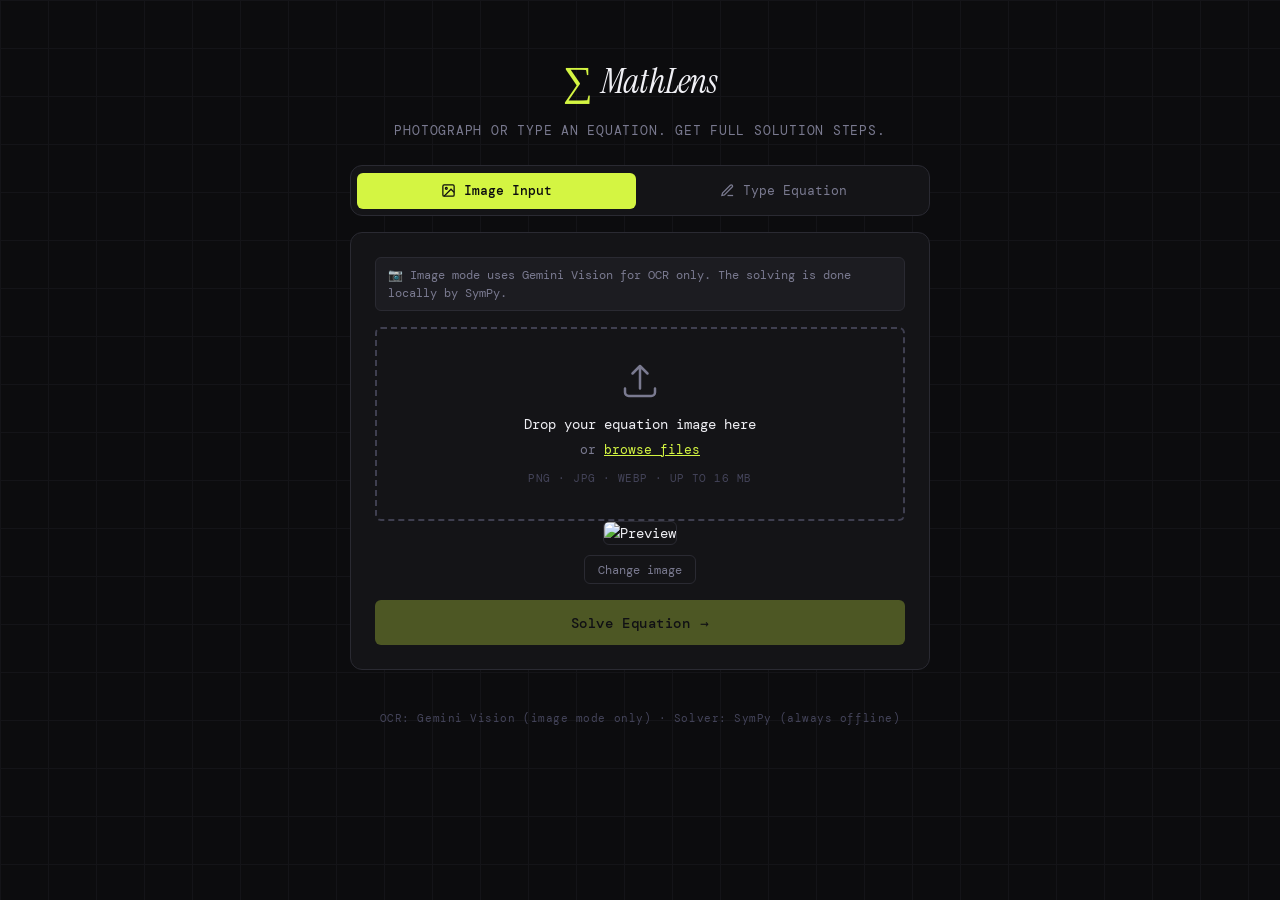
<file: templates/index.html>
<!DOCTYPE html>
<html lang="en">
<head>
  <meta charset="UTF-8" />
  <meta name="viewport" content="width=device-width, initial-scale=1.0" />
  <title>MathLens</title>
  <link rel="preconnect" href="https://fonts.googleapis.com" />
  <link rel="preconnect" href="https://fonts.gstatic.com" crossorigin />
  <link href="https://fonts.googleapis.com/css2?family=DM+Mono:wght@300;400;500&family=Instrument+Serif:ital@0;1&display=swap" rel="stylesheet" />
  <link rel="stylesheet" href="/static/style.css" />
</head>
<body>
  <div class="bg-grid"></div>

  <header class="site-header">
    <div class="logo">
      <span class="logo-symbol">∑</span>
      <span class="logo-text">MathLens</span>
    </div>
    <p class="tagline">Photograph or type an equation. Get full solution steps.</p>
  </header>

  <main class="main-content">

    <!-- Mode Toggle -->
    <div class="mode-toggle">
      <button class="mode-btn active" id="modeImage" onclick="switchMode('image')">
        <svg viewBox="0 0 24 24" fill="none" stroke="currentColor" stroke-width="2">
          <rect x="3" y="3" width="18" height="18" rx="2"/>
          <circle cx="8.5" cy="8.5" r="1.5"/>
          <path d="M21 15l-5-5L5 21"/>
        </svg>
        Image Input
      </button>
      <button class="mode-btn" id="modeText" onclick="switchMode('text')">
        <svg viewBox="0 0 24 24" fill="none" stroke="currentColor" stroke-width="2">
          <path d="M12 20h9"/>
          <path d="M16.5 3.5a2.121 2.121 0 013 3L7 19l-4 1 1-4L16.5 3.5z"/>
        </svg>
        Type Equation
      </button>
    </div>

    <!-- IMAGE INPUT CARD -->
    <section class="card" id="imageCard">
      <p class="card-note">📷 Image mode uses Gemini Vision for OCR only. The solving is done locally by SymPy.</p>

      <div class="drop-zone" id="dropZone" role="button" tabindex="0">
        <div class="drop-icon">
          <svg viewBox="0 0 24 24" fill="none" stroke="currentColor" stroke-width="1.5">
            <path stroke-linecap="round" stroke-linejoin="round"
              d="M3 16.5v2.25A2.25 2.25 0 005.25 21h13.5A2.25 2.25 0 0021 18.75V16.5m-13.5-9L12 3m0 0l4.5 4.5M12 3v13.5"/>
          </svg>
        </div>
        <p class="drop-primary">Drop your equation image here</p>
        <p class="drop-secondary">or <span class="link-look">browse files</span></p>
        <p class="drop-hint">PNG · JPG · WEBP · up to 16 MB</p>
        <input type="file" id="fileInput" accept="image/*" hidden />
      </div>

      <div class="preview-wrap" id="previewWrap" hidden>
        <img id="previewImg" alt="Preview" />
        <button class="btn-ghost" id="changeBtn">Change image</button>
      </div>

      <button class="btn-solve" id="solveBtnImage" disabled>
        <span class="btn-label">Solve Equation</span>
        <span class="btn-icon">→</span>
      </button>
    </section>

    <!-- TEXT INPUT CARD -->
    <section class="card" id="textCard" hidden>

      <p class="card-note">⌨️ Text mode is fully offline — no API used. SymPy solves everything locally.</p>

      <!-- Symbol Keyboard -->
      <div class="sym-keyboard">

        <div class="sym-group">
          <span class="sym-label">Calculus</span>
          <div class="sym-row">
            <button class="sym-btn" data-insert="integrate(" title="Integral">∫</button>
            <button class="sym-btn" data-insert="diff(" title="Derivative">d/dx</button>
            <button class="sym-btn" data-insert="limit(" title="Limit">lim</button>
            <button class="sym-btn" data-insert="Sum(" title="Summation">Σ</button>
            <button class="sym-btn" data-insert="Product(" title="Product">∏</button>
          </div>
        </div>

        <div class="sym-group">
          <span class="sym-label">Powers &amp; Roots</span>
          <div class="sym-row">
            <button class="sym-btn" data-insert="**2" title="Square">x²</button>
            <button class="sym-btn" data-insert="**3" title="Cube">x³</button>
            <button class="sym-btn" data-insert="**(" title="Power">xⁿ</button>
            <button class="sym-btn" data-insert="sqrt(" title="Square root">√</button>
            <button class="sym-btn" data-insert="cbrt(" title="Cube root">∛</button>
          </div>
        </div>

        <div class="sym-group">
          <span class="sym-label">Brackets</span>
          <div class="sym-row">
            <button class="sym-btn" data-insert="(">(</button>
            <button class="sym-btn" data-insert=")">)</button>
            <button class="sym-btn" data-insert="[">[</button>
            <button class="sym-btn" data-insert="]">]</button>
            <button class="sym-btn" data-insert="/">/</button>
            <button class="sym-btn" data-insert="Abs(" title="Absolute">|x|</button>
          </div>
        </div>

        <div class="sym-group">
          <span class="sym-label">Trig &amp; Log</span>
          <div class="sym-row">
            <button class="sym-btn" data-insert="sin(">sin</button>
            <button class="sym-btn" data-insert="cos(">cos</button>
            <button class="sym-btn" data-insert="tan(">tan</button>
            <button class="sym-btn" data-insert="log(">log</button>
            <button class="sym-btn" data-insert="ln(">ln</button>
            <button class="sym-btn" data-insert="exp(">eˣ</button>
          </div>
        </div>

        <div class="sym-group">
          <span class="sym-label">Constants</span>
          <div class="sym-row">
            <button class="sym-btn" data-insert="pi">π</button>
            <button class="sym-btn" data-insert="oo">∞</button>
            <button class="sym-btn" data-insert="E">e</button>
            <button class="sym-btn" data-insert="**0.5">^½</button>
            <button class="sym-btn" data-insert="*">×</button>
            <button class="sym-btn" data-insert="="> = </button>
          </div>
        </div>

      </div>

      <!-- Text Input -->
      <div class="text-input-wrap">
        <textarea
          id="equationInput"
          class="equation-textarea"
          placeholder="e.g.  x**2 - 13*x + 42 = 0&#10;      integrate(4*x**3, (x, 0, 4))&#10;      diff(x**3 + 2*x, x)"
          rows="3"
          spellcheck="false"
          autocorrect="off"
          autocapitalize="off"
        ></textarea>
        <button class="clear-btn" id="clearBtn" title="Clear">✕</button>
      </div>

      <!-- Example chips -->
      <div class="example-chips">
        <span class="chip-label">Try:</span>
        <button class="chip" data-eq="x**2 - 13*x + 42 = 0">Quadratic</button>
        <button class="chip" data-eq="integrate(4*x**3, (x, 0, 4))">Definite ∫</button>
        <button class="chip" data-eq="diff(x**3 + 2*x, x)">Derivative</button>
        <button class="chip" data-eq="(72+929*82) - (28+282*28)">Arithmetic</button>
        <button class="chip" data-eq="2*x + 5 = 15">Linear</button>
        <button class="chip" data-eq="integrate(sin(x), x)">∫ sin(x)</button>
      </div>

      <button class="btn-solve" id="solveBtnText" disabled>
        <span class="btn-label">Solve Equation</span>
        <span class="btn-icon">→</span>
      </button>
    </section>

    <!-- RESULT CARD -->
    <section class="card result-card" id="resultCard" hidden>

      <div class="result-header">
        <span class="result-badge">Solution</span>
        <button class="btn-ghost" id="copyBtn">Copy</button>
      </div>

      <div class="result-block">
        <p class="result-label">Detected / Input Equation</p>
        <p class="result-value mono" id="detectedEq">—</p>
      </div>

      <div class="result-divider"></div>

      <div class="result-block">
        <p class="result-label">Full Solution Steps</p>
        <div class="steps-container" id="stepsContainer"></div>
      </div>

      <button class="btn-ghost reset-btn" id="resetBtn">Solve another</button>
    </section>

    <!-- ERROR CARD -->
    <section class="card error-card" id="errorCard" hidden>
      <div class="error-icon">✕</div>
      <p class="error-title">Could not solve</p>
      <p class="error-msg" id="errorMsg">An unknown error occurred.</p>
      <button class="btn-ghost" id="errorResetBtn">Try again</button>
    </section>

  </main>

  <footer class="site-footer">
    <p>OCR: Gemini Vision (image mode only) · Solver: SymPy (always offline)</p>
  </footer>

  <script src="/static/script.js"></script>
</body>
</html>
</file>
<file: static/style.css>
:root {
  --bg:         #0c0c0e;
  --surface:    #141417;
  --surface-2:  #1c1c21;
  --border:     #2a2a32;
  --border-lit: #3f3f50;
  --accent:     #d4f542;
  --accent-dim: #8faa1a;
  --text:       #f0f0f5;
  --muted:      #7a7a90;
  --dim:        #44445a;
  --red:        #ff4d6a;
  --radius:     12px;
  --radius-sm:  6px;
  --mono:       "DM Mono", monospace;
  --serif:      "Instrument Serif", Georgia, serif;
}

*, *::before, *::after { box-sizing: border-box; margin: 0; padding: 0; }

body {
  background: var(--bg);
  color: var(--text);
  font-family: var(--mono);
  font-size: 14px;
  line-height: 1.6;
  min-height: 100vh;
  display: flex;
  flex-direction: column;
  align-items: center;
  padding: 0 1rem 4rem;
}

.bg-grid {
  position: fixed; inset: 0;
  background-image:
    linear-gradient(var(--border) 1px, transparent 1px),
    linear-gradient(90deg, var(--border) 1px, transparent 1px);
  background-size: 48px 48px;
  opacity: 0.3;
  pointer-events: none;
  z-index: 0;
}

/* Header */
.site-header {
  position: relative; z-index: 1;
  text-align: center;
  padding: 3rem 1rem 1.5rem;
}
.logo {
  display: flex; align-items: center;
  justify-content: center; gap: 0.5rem;
  margin-bottom: 0.4rem;
}
.logo-symbol {
  font-family: var(--serif);
  font-size: 2.6rem; color: var(--accent);
  animation: pulse 3s ease-in-out infinite;
}
.logo-text {
  font-family: var(--serif);
  font-style: italic; font-size: 2.2rem;
  letter-spacing: -0.02em;
}
.tagline { color: var(--muted); font-size: 0.8rem; letter-spacing: 0.06em; text-transform: uppercase; }

/* Layout */
.main-content {
  position: relative; z-index: 1;
  width: 100%; max-width: 580px;
  display: flex; flex-direction: column; gap: 1rem;
}

/* Mode toggle */
.mode-toggle {
  display: grid; grid-template-columns: 1fr 1fr;
  gap: 0.5rem; background: var(--surface);
  border: 1px solid var(--border);
  border-radius: var(--radius);
  padding: 0.4rem;
}
.mode-btn {
  display: flex; align-items: center; justify-content: center;
  gap: 0.5rem; padding: 0.6rem 1rem;
  background: transparent; border: none;
  border-radius: var(--radius-sm);
  color: var(--muted); font-family: var(--mono);
  font-size: 0.82rem; cursor: pointer;
  transition: all 0.2s;
}
.mode-btn svg { width: 15px; height: 15px; }
.mode-btn.active {
  background: var(--accent); color: #0c0c0e; font-weight: 500;
}
.mode-btn:not(.active):hover { color: var(--text); background: var(--surface-2); }

/* Card */
.card {
  background: var(--surface);
  border: 1px solid var(--border);
  border-radius: var(--radius);
  padding: 1.5rem;
  transition: border-color 0.2s;
}
.card-note {
  font-size: 0.75rem; color: var(--muted);
  background: var(--surface-2);
  border: 1px solid var(--border);
  border-radius: var(--radius-sm);
  padding: 0.5rem 0.75rem;
  margin-bottom: 1rem;
  line-height: 1.5;
}

/* Drop zone */
.drop-zone {
  border: 2px dashed var(--border-lit);
  border-radius: var(--radius-sm);
  padding: 2rem 1.5rem;
  text-align: center; cursor: pointer;
  transition: border-color 0.2s, background 0.2s;
  outline: none;
}
.drop-zone:hover, .drop-zone:focus, .drop-zone.drag-over {
  border-color: var(--accent);
  background: rgba(212,245,66,0.04);
}
.drop-icon { width: 40px; height: 40px; margin: 0 auto 0.75rem; color: var(--muted); }
.drop-icon svg { width: 100%; height: 100%; }
.drop-zone:hover .drop-icon { color: var(--accent); }
.drop-primary { font-size: 0.9rem; margin-bottom: 0.2rem; }
.drop-secondary { color: var(--muted); font-size: 0.8rem; }
.link-look { color: var(--accent); cursor: pointer; text-decoration: underline; }
.drop-hint { margin-top: 0.6rem; font-size: 0.68rem; color: var(--dim); letter-spacing: 0.04em; text-transform: uppercase; }

/* Preview */
.preview-wrap { display: flex; flex-direction: column; align-items: center; gap: 0.6rem; }
.preview-wrap img { max-width: 100%; max-height: 260px; object-fit: contain; border-radius: var(--radius-sm); border: 1px solid var(--border); }

/* Symbol keyboard */
.sym-keyboard {
  display: flex; flex-direction: column; gap: 0.75rem;
  background: var(--surface-2);
  border: 1px solid var(--border);
  border-radius: var(--radius-sm);
  padding: 0.75rem;
  margin-bottom: 0.75rem;
}
.sym-group { display: flex; flex-direction: column; gap: 0.3rem; }
.sym-label {
  font-size: 0.62rem; letter-spacing: 0.08em;
  text-transform: uppercase; color: var(--dim);
}
.sym-row { display: flex; flex-wrap: wrap; gap: 0.35rem; }
.sym-btn {
  background: var(--surface);
  border: 1px solid var(--border);
  border-radius: var(--radius-sm);
  color: var(--text);
  font-family: var(--mono);
  font-size: 0.8rem;
  padding: 0.35rem 0.6rem;
  cursor: pointer;
  transition: all 0.15s;
  min-width: 38px; text-align: center;
}
.sym-btn:hover { border-color: var(--accent); color: var(--accent); background: rgba(212,245,66,0.06); }
.sym-btn:active { transform: scale(0.94); }

/* Text input */
.input-label { font-size: 0.72rem; letter-spacing: 0.08em; text-transform: uppercase; color: var(--muted); margin-bottom: 0.5rem; }
.text-input-wrap { position: relative; margin-bottom: 0.75rem; }
.equation-textarea {
  width: 100%; background: var(--surface-2);
  border: 1px solid var(--border-lit);
  border-radius: var(--radius-sm);
  color: var(--text); font-family: var(--mono);
  font-size: 1rem; padding: 0.75rem 2.5rem 0.75rem 0.75rem;
  resize: vertical; outline: none;
  transition: border-color 0.2s;
  line-height: 1.7;
}
.equation-textarea:focus { border-color: var(--accent); }
.equation-textarea::placeholder { color: var(--dim); font-size: 0.8rem; }
.clear-btn {
  position: absolute; top: 0.5rem; right: 0.5rem;
  background: transparent; border: none;
  color: var(--dim); cursor: pointer; font-size: 0.8rem;
  padding: 0.2rem 0.4rem;
  transition: color 0.2s;
}
.clear-btn:hover { color: var(--red); }

/* Example chips */
.example-chips {
  display: flex; flex-wrap: wrap; align-items: center;
  gap: 0.4rem; margin-bottom: 1rem;
}
.chip-label { font-size: 0.7rem; color: var(--dim); margin-right: 0.2rem; }
.chip {
  background: transparent; border: 1px solid var(--border);
  border-radius: 99px; color: var(--muted);
  font-family: var(--mono); font-size: 0.72rem;
  padding: 0.2rem 0.65rem; cursor: pointer;
  transition: all 0.15s;
}
.chip:hover { border-color: var(--accent); color: var(--accent); }

/* Solve button */
.btn-solve {
  margin-top: 1rem; width: 100%;
  padding: 0.85rem 1.5rem;
  background: var(--accent); color: #0c0c0e;
  border: none; border-radius: var(--radius-sm);
  font-family: var(--mono); font-size: 0.9rem; font-weight: 500;
  letter-spacing: 0.04em; cursor: pointer;
  display: flex; align-items: center; justify-content: center; gap: 0.6rem;
  transition: background 0.2s, opacity 0.2s, transform 0.1s;
}
.btn-solve:hover:not(:disabled) { background: #e0ff4f; transform: translateY(-1px); }
.btn-solve:active:not(:disabled) { transform: translateY(0); }
.btn-solve:disabled { opacity: 0.3; cursor: not-allowed; }
.btn-solve.loading .btn-icon { display: none; }
.btn-solve.loading .btn-label::after {
  content: "";
  display: inline-block; width: 12px; height: 12px;
  border: 2px solid #0c0c0e; border-top-color: transparent;
  border-radius: 50%; animation: spin 0.7s linear infinite;
  margin-left: 0.5rem; vertical-align: middle;
}

/* Ghost button */
.btn-ghost {
  background: transparent; border: 1px solid var(--border);
  color: var(--muted); padding: 0.35rem 0.8rem;
  border-radius: var(--radius-sm); font-family: var(--mono);
  font-size: 0.75rem; cursor: pointer;
  transition: border-color 0.2s, color 0.2s;
}
.btn-ghost:hover { border-color: var(--border-lit); color: var(--text); }

/* Result card */
.result-card { animation: slideUp 0.3s ease; }
.result-header {
  display: flex; justify-content: space-between;
  align-items: center; margin-bottom: 1rem;
}
.result-badge {
  font-size: 0.7rem; letter-spacing: 0.1em;
  text-transform: uppercase;
  background: rgba(212,245,66,0.12);
  color: var(--accent); border: 1px solid rgba(212,245,66,0.3);
  padding: 0.2rem 0.6rem; border-radius: 99px;
}
.result-label {
  font-size: 0.68rem; letter-spacing: 0.1em;
  text-transform: uppercase; color: var(--dim); margin-bottom: 0.4rem;
}
.result-value { font-size: 1rem; color: var(--text); word-break: break-all; }
.result-value.mono { font-family: var(--mono); }
.result-divider { height: 1px; background: var(--border); margin: 1rem 0; }
.reset-btn { margin-top: 1.25rem; display: block; }

/* Steps container */
.steps-container {
  display: flex; flex-direction: column; gap: 0.6rem;
}
.step {
  display: flex; gap: 0.75rem; align-items: flex-start;
  padding: 0.75rem;
  background: var(--surface-2);
  border: 1px solid var(--border);
  border-radius: var(--radius-sm);
  animation: slideUp 0.25s ease both;
}
.step-num {
  min-width: 22px; height: 22px;
  background: var(--accent); color: #0c0c0e;
  border-radius: 50%; font-size: 0.7rem; font-weight: 700;
  display: flex; align-items: center; justify-content: center;
  flex-shrink: 0; margin-top: 1px;
}
.step-body { flex: 1; }
.step-title { font-size: 0.78rem; color: var(--muted); margin-bottom: 0.2rem; }
.step-expr {
  font-family: var(--mono); font-size: 0.95rem;
  color: var(--accent); word-break: break-all;
}
.final-answer {
  padding: 0.75rem 1rem;
  background: rgba(212,245,66,0.08);
  border: 1px solid rgba(212,245,66,0.3);
  border-radius: var(--radius-sm);
  text-align: center;
}
.final-label { font-size: 0.68rem; letter-spacing: 0.08em; text-transform: uppercase; color: var(--accent-dim); margin-bottom: 0.2rem; }
.final-value { font-family: var(--mono); font-size: 1.3rem; color: var(--accent); font-weight: 500; }

/* Error card */
.error-card { text-align: center; animation: slideUp 0.3s ease; }
.error-icon {
  width: 38px; height: 38px; border-radius: 50%;
  background: rgba(255,77,106,0.12); color: var(--red);
  display: flex; align-items: center; justify-content: center;
  font-size: 1rem; margin: 0 auto 0.75rem;
}
.error-title { font-family: var(--serif); font-size: 1.05rem; margin-bottom: 0.3rem; }
.error-msg { color: var(--muted); font-size: 0.82rem; margin-bottom: 1rem; }

/* Footer */
.site-footer {
  position: relative; z-index: 1;
  margin-top: 2.5rem; color: var(--dim);
  font-size: 0.68rem; letter-spacing: 0.05em; text-align: center;
}

@keyframes spin { to { transform: rotate(360deg); } }
@keyframes pulse { 0%,100% { opacity:1; } 50% { opacity:0.5; } }
@keyframes slideUp { from { opacity:0; transform:translateY(10px); } to { opacity:1; transform:translateY(0); } }

@media (max-width: 480px) {
  .logo-text { font-size: 1.8rem; }
  .card { padding: 1.1rem; }
  .sym-btn { font-size: 0.75rem; padding: 0.3rem 0.5rem; min-width: 34px; }
}
</file>
